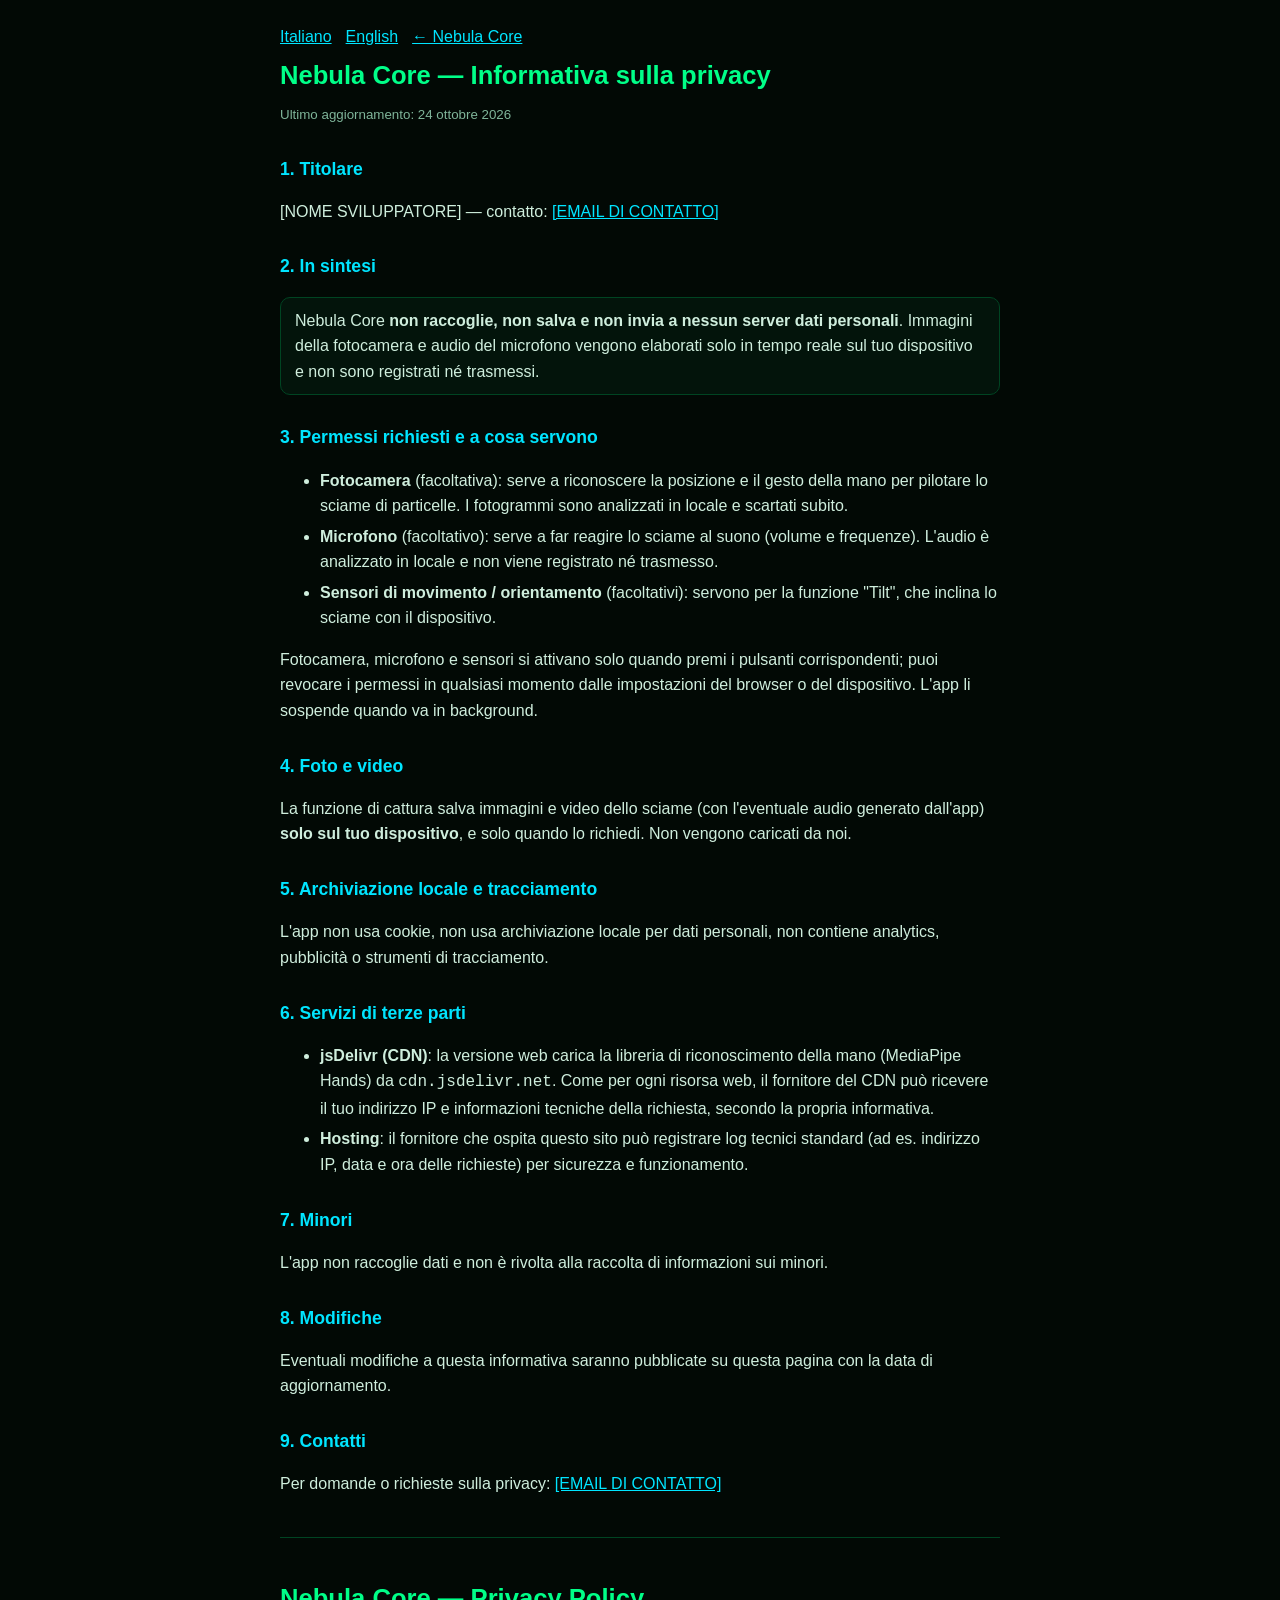
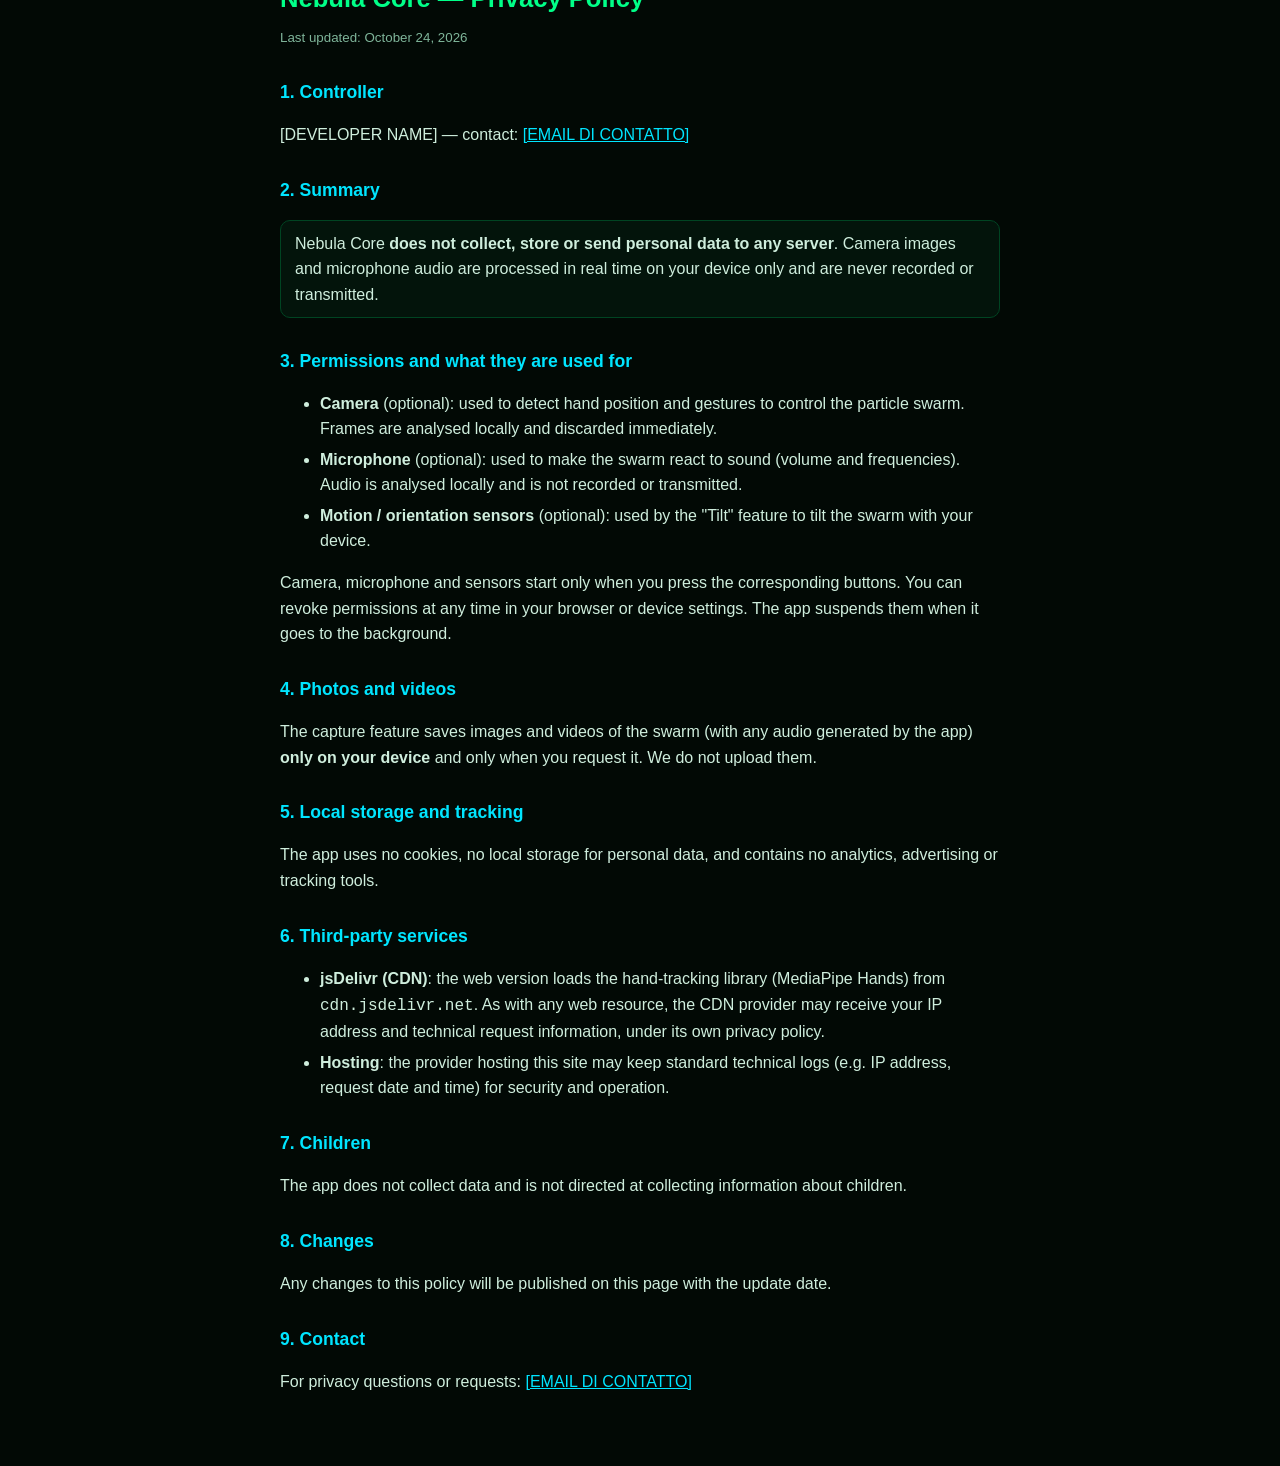
<file: public/assets/aistudio/privacy_f4dca5b0.html>
<!DOCTYPE html>
<html lang="it">
<head>
<meta charset="UTF-8">
<meta name="viewport" content="width=device-width, initial-scale=1">
<title>Nebula Core — Privacy Policy</title>
<style>
  body{background:#020905;color:#cfeedd;font:16px/1.6 -apple-system,BlinkMacSystemFont,"Segoe UI",sans-serif;margin:0;padding:24px 16px 60px}
  main{max-width:720px;margin:0 auto}
  h1{color:#00ff88;font-size:1.6rem;margin:.2em 0}
  h2{color:#00e5ff;font-size:1.1rem;margin:1.6em 0 .4em}
  a{color:#00e5ff} nav a{margin-right:14px} li{margin:.3em 0}
  .box{border:1px solid #004422;background:#03140b;border-radius:10px;padding:10px 14px}
  hr{border:0;border-top:1px solid #004422;margin:40px 0}
  small{color:#7fb59a}
</style>
</head>
<body>
<main>
<nav><a href="#it">Italiano</a><a href="#en">English</a><a href="./">← Nebula Core</a></nav>

<section id="it" lang="it">
<h1>Nebula Core — Informativa sulla privacy</h1>
<small>Ultimo aggiornamento: 24 ottobre 2026</small>

<h2>1. Titolare</h2>
<p>[NOME SVILUPPATORE] — contatto: <a href="mailto:[EMAIL DI CONTATTO]">[EMAIL DI CONTATTO]</a></p>

<h2>2. In sintesi</h2>
<p class="box">Nebula Core <strong>non raccoglie, non salva e non invia a nessun server dati personali</strong>. Immagini della fotocamera e audio del microfono vengono elaborati solo in tempo reale sul tuo dispositivo e non sono registrati né trasmessi.</p>

<h2>3. Permessi richiesti e a cosa servono</h2>
<ul>
  <li><strong>Fotocamera</strong> (facoltativa): serve a riconoscere la posizione e il gesto della mano per pilotare lo sciame di particelle. I fotogrammi sono analizzati in locale e scartati subito.</li>
  <li><strong>Microfono</strong> (facoltativo): serve a far reagire lo sciame al suono (volume e frequenze). L'audio è analizzato in locale e non viene registrato né trasmesso.</li>
  <li><strong>Sensori di movimento / orientamento</strong> (facoltativi): servono per la funzione "Tilt", che inclina lo sciame con il dispositivo.</li>
</ul>
<p>Fotocamera, microfono e sensori si attivano solo quando premi i pulsanti corrispondenti; puoi revocare i permessi in qualsiasi momento dalle impostazioni del browser o del dispositivo. L'app li sospende quando va in background.</p>

<h2>4. Foto e video</h2>
<p>La funzione di cattura salva immagini e video dello sciame (con l'eventuale audio generato dall'app) <strong>solo sul tuo dispositivo</strong>, e solo quando lo richiedi. Non vengono caricati da noi.</p>

<h2>5. Archiviazione locale e tracciamento</h2>
<p>L'app non usa cookie, non usa archiviazione locale per dati personali, non contiene analytics, pubblicità o strumenti di tracciamento.</p>

<h2>6. Servizi di terze parti</h2>
<ul>
  <li><strong>jsDelivr (CDN)</strong>: la versione web carica la libreria di riconoscimento della mano (MediaPipe Hands) da <code>cdn.jsdelivr.net</code>. Come per ogni risorsa web, il fornitore del CDN può ricevere il tuo indirizzo IP e informazioni tecniche della richiesta, secondo la propria informativa.</li>
  <li><strong>Hosting</strong>: il fornitore che ospita questo sito può registrare log tecnici standard (ad es. indirizzo IP, data e ora delle richieste) per sicurezza e funzionamento.</li>
</ul>

<h2>7. Minori</h2>
<p>L'app non raccoglie dati e non è rivolta alla raccolta di informazioni sui minori.</p>

<h2>8. Modifiche</h2>
<p>Eventuali modifiche a questa informativa saranno pubblicate su questa pagina con la data di aggiornamento.</p>

<h2>9. Contatti</h2>
<p>Per domande o richieste sulla privacy: <a href="mailto:[EMAIL DI CONTATTO]">[EMAIL DI CONTATTO]</a></p>
</section>

<hr>

<section id="en" lang="en">
<h1>Nebula Core — Privacy Policy</h1>
<small>Last updated: October 24, 2026</small>

<h2>1. Controller</h2>
<p>[DEVELOPER NAME] — contact: <a href="mailto:[EMAIL DI CONTATTO]">[EMAIL DI CONTATTO]</a></p>

<h2>2. Summary</h2>
<p class="box">Nebula Core <strong>does not collect, store or send personal data to any server</strong>. Camera images and microphone audio are processed in real time on your device only and are never recorded or transmitted.</p>

<h2>3. Permissions and what they are used for</h2>
<ul>
  <li><strong>Camera</strong> (optional): used to detect hand position and gestures to control the particle swarm. Frames are analysed locally and discarded immediately.</li>
  <li><strong>Microphone</strong> (optional): used to make the swarm react to sound (volume and frequencies). Audio is analysed locally and is not recorded or transmitted.</li>
  <li><strong>Motion / orientation sensors</strong> (optional): used by the "Tilt" feature to tilt the swarm with your device.</li>
</ul>
<p>Camera, microphone and sensors start only when you press the corresponding buttons. You can revoke permissions at any time in your browser or device settings. The app suspends them when it goes to the background.</p>

<h2>4. Photos and videos</h2>
<p>The capture feature saves images and videos of the swarm (with any audio generated by the app) <strong>only on your device</strong> and only when you request it. We do not upload them.</p>

<h2>5. Local storage and tracking</h2>
<p>The app uses no cookies, no local storage for personal data, and contains no analytics, advertising or tracking tools.</p>

<h2>6. Third-party services</h2>
<ul>
  <li><strong>jsDelivr (CDN)</strong>: the web version loads the hand-tracking library (MediaPipe Hands) from <code>cdn.jsdelivr.net</code>. As with any web resource, the CDN provider may receive your IP address and technical request information, under its own privacy policy.</li>
  <li><strong>Hosting</strong>: the provider hosting this site may keep standard technical logs (e.g. IP address, request date and time) for security and operation.</li>
</ul>

<h2>7. Children</h2>
<p>The app does not collect data and is not directed at collecting information about children.</p>

<h2>8. Changes</h2>
<p>Any changes to this policy will be published on this page with the update date.</p>

<h2>9. Contact</h2>
<p>For privacy questions or requests: <a href="mailto:[EMAIL DI CONTATTO]">[EMAIL DI CONTATTO]</a></p>
</section>
</main>
</body>
</html>
</file>
